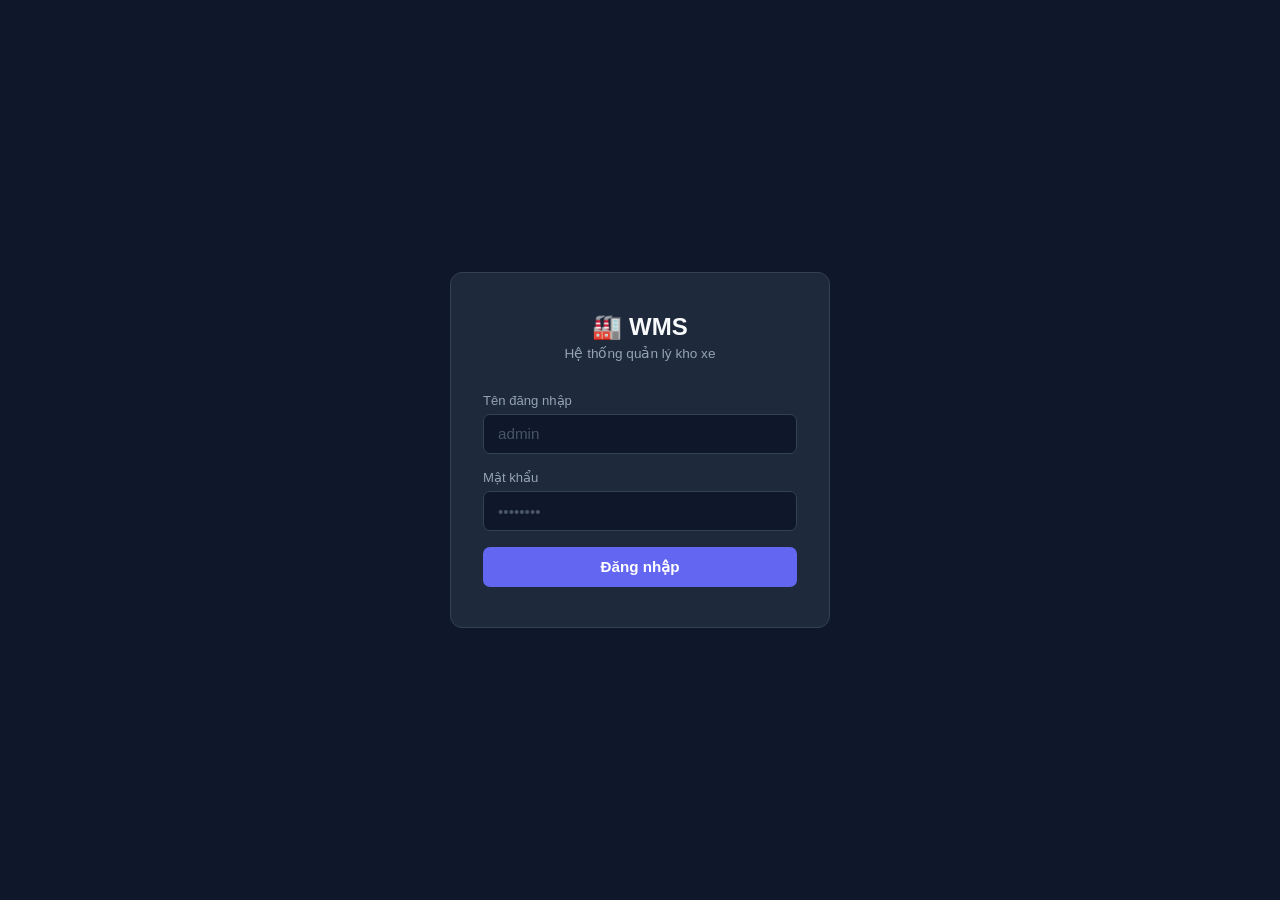
<file: index.html>
<!DOCTYPE html>
<html lang="vi">
<head>
  <meta charset="UTF-8">
  <meta name="viewport" content="width=device-width, initial-scale=1.0">
  <title>WMS — Đăng Nhập</title>
  <style>
    *, *::before, *::after { box-sizing: border-box; margin: 0; padding: 0; }

    body {
      font-family: -apple-system, BlinkMacSystemFont, 'Segoe UI', sans-serif;
      background: #0f172a;
      min-height: 100vh;
      display: flex;
      align-items: center;
      justify-content: center;
      padding: 1rem;
    }

    .card {
      background: #1e293b;
      border: 1px solid #334155;
      border-radius: 12px;
      padding: 2.5rem 2rem;
      width: 100%;
      max-width: 380px;
    }

    .logo {
      text-align: center;
      margin-bottom: 2rem;
    }
    .logo h1 { font-size: 1.5rem; color: #f8fafc; font-weight: 700; }
    .logo p  { font-size: 0.85rem; color: #94a3b8; margin-top: 0.25rem; }

    label {
      display: block;
      font-size: 0.82rem;
      color: #94a3b8;
      margin-bottom: 0.4rem;
    }

    input {
      width: 100%;
      padding: 0.65rem 0.875rem;
      background: #0f172a;
      border: 1px solid #334155;
      border-radius: 7px;
      color: #f8fafc;
      font-size: 0.95rem;
      outline: none;
      transition: border-color 0.15s;
      margin-bottom: 1rem;
    }
    input:focus { border-color: #6366f1; }
    input::placeholder { color: #475569; }

    button {
      width: 100%;
      padding: 0.7rem;
      background: #6366f1;
      color: #fff;
      border: none;
      border-radius: 7px;
      font-size: 0.95rem;
      font-weight: 600;
      cursor: pointer;
      transition: background 0.15s;
      display: flex;
      align-items: center;
      justify-content: center;
      gap: 0.5rem;
    }
    button:hover:not(:disabled) { background: #4f46e5; }
    button:disabled { opacity: 0.6; cursor: not-allowed; }

    .error {
      background: rgba(239,68,68,0.12);
      border: 1px solid rgba(239,68,68,0.3);
      color: #fca5a5;
      padding: 0.65rem 0.875rem;
      border-radius: 7px;
      font-size: 0.83rem;
      margin-bottom: 1rem;
      display: none;
    }
    .error.show { display: block; }

    .spinner {
      width: 16px; height: 16px;
      border: 2px solid rgba(255,255,255,0.3);
      border-top-color: #fff;
      border-radius: 50%;
      animation: spin 0.7s linear infinite;
    }
    @keyframes spin { to { transform: rotate(360deg); } }
  </style>
  <link rel='stylesheet' href='css/wms-animate.css'>
</head>
<body>
  <div class="card">
    <div class="logo">
      <h1>🏭 WMS</h1>
      <p>Hệ thống quản lý kho xe</p>
    </div>

    <div id="errorBox" class="error"></div>

    <form id="loginForm">
      <label for="username">Tên đăng nhập</label>
      <input id="username" type="text" placeholder="admin" autocomplete="username" required>

      <label for="password">Mật khẩu</label>
      <input id="password" type="password" placeholder="••••••••" autocomplete="current-password" required>

      <button id="loginBtn" type="submit">
        <span id="btnText">Đăng nhập</span>
      </button>
    </form>
  </div>

  <script src='js/wms-ui.js'></script>
<script src="js/api-client.js"></script>
  <script src="js/auth.js"></script>
  <script>
    // Nếu đã đăng nhập → redirect luôn
    if (AUTH.isLoggedIn()) {
      const user = AUTH.getUser();
      const map  = { admin: 'admin.html', warehouse: 'warehouse.html', viewer: 'viewer.html' };
      window.location.href = map[user?.role] || 'index.html';
    }

    const form     = document.getElementById('loginForm');
    const errorBox = document.getElementById('errorBox');
    const btn      = document.getElementById('loginBtn');
    const btnText  = document.getElementById('btnText');

    function setLoading(loading) {
      btn.disabled = loading;
      btnText.innerHTML = loading
        ? '<span class="spinner"></span>'
        : 'Đăng nhập';
    }

    function showError(msg) {
      errorBox.textContent = msg;
      errorBox.classList.add('show');
    }

    function hideError() {
      errorBox.classList.remove('show');
    }

    form.addEventListener('submit', async (e) => {
      e.preventDefault();
      hideError();
      setLoading(true);

      const username = document.getElementById('username').value.trim();
      const password = document.getElementById('password').value;

      const result = await AUTH.login(username, password);
      if (!result.success) {
        showError(result.message || 'Đăng nhập thất bại');
        setLoading(false);
      }
      // Nếu thành công, AUTH.login() tự redirect
    });
  </script>
</body>
</html>
</file>
